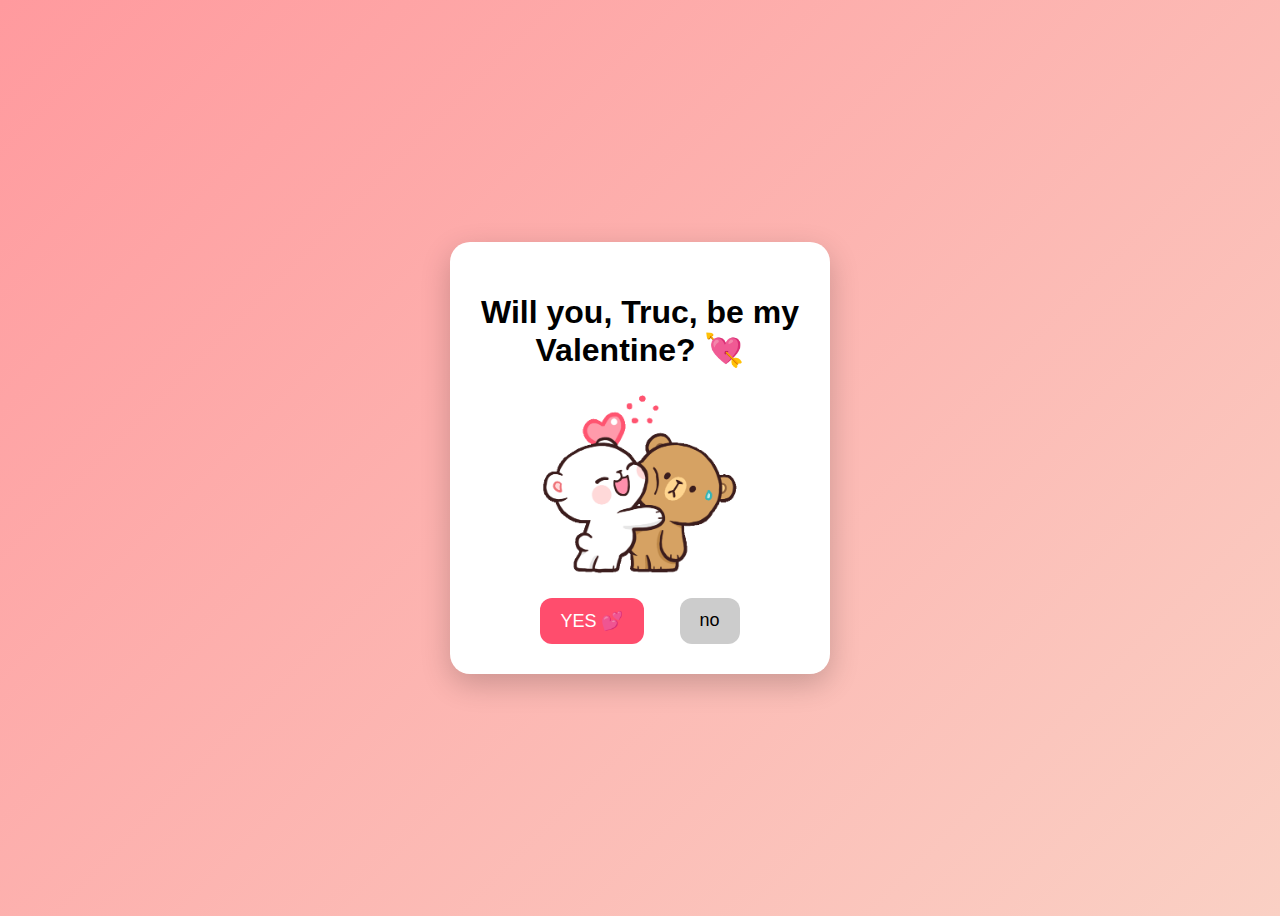
<file: index.html>
<!DOCTYPE html>
<html lang="en">
<head>
  <meta charset="UTF-8" />
  <title>Valentine 💘</title>
  <link rel="stylesheet" href="style.css" />
</head>

<body>
  <div class="card">
    <h1>Will you, Truc, be my Valentine? 💘</h1>

    <img src="assets/source.gif" id="main-gif" alt="cute gif" />

    <div class="buttons">
      <button id="yes">YES 💕</button>
      <button id="no">no</button>
    </div>

    <div id="celebration" class="hidden">
      <img src="assets/celebrate.gif" alt="celebrate gif"/>
      <h2>YAY!!! 💖💖💖</h2>
      <p>I knew you’d say yes 😘</p>
    </div>
  </div>

  <script src="script.js"></script>
</body>
</html>
</file>
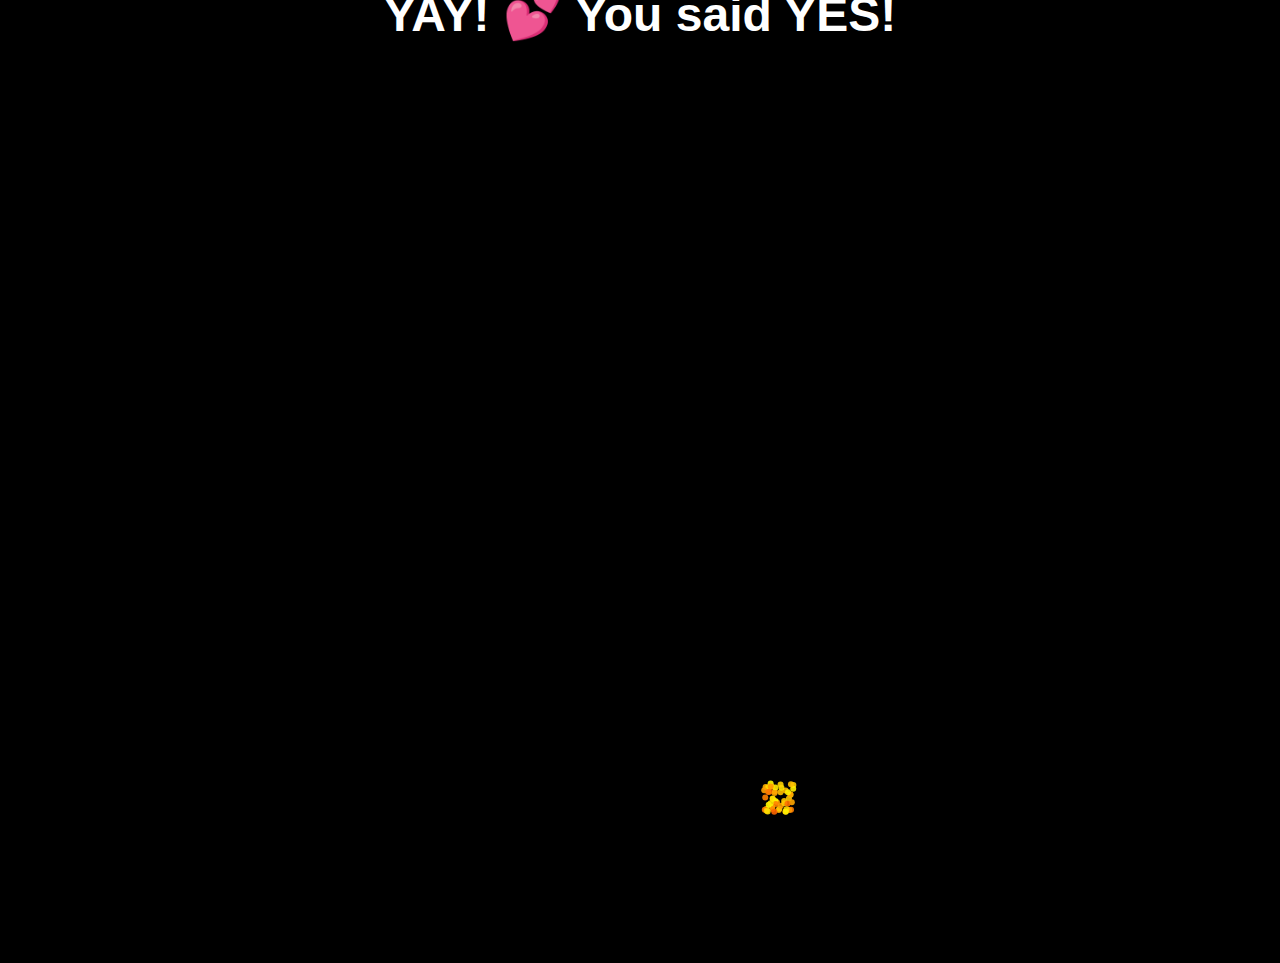
<file: yes.html>
<!DOCTYPE html>
<html lang="en">
<head>
  <meta charset="UTF-8" />
  <title>YAY! 💖</title>
  <link rel="stylesheet" href="style.css" />
  <style>
    body {
      background: black;
      color: white;
      display: flex;
      flex-direction: column;
      align-items: center;
      justify-content: center;
      height: 100vh;
      font-family: "Super Adorable", sans-serif;
      overflow: hidden;
    }

    h1 {
      font-size: 3em;
      margin-bottom: 20px;
    }
  </style>
</head>
<body>
  <h1>YAY! 💕 You said YES!</h1>
  <canvas id="fireworks"></canvas>
  
  <script src="fireworks.js"></script>
</body>
</html>
</file>
<file: style.css>
body {
  background: linear-gradient(135deg, #ff9a9e, #fad0c4);
  height: 100vh;
  display: flex;
  align-items: center;
  justify-content: center;
  font-family: "Super Adorable", sans-serif;
}

.card {
  background: white;
  padding: 30px;
  border-radius: 20px;
  text-align: center;
  box-shadow: 0 10px 30px rgba(0,0,0,0.2);
  width: 320px;          /* 🔒 lock width */
  overflow: hidden;      /* 🔒 prevent YES from spilling */
}

img {
  width: 200px;
  border-radius: 15px;
}

.buttons {
  margin-top: 20px;
}

button {
  padding: 12px 20px;
  font-size: 18px;
  border: none;
  border-radius: 12px;
  margin: 0 10px;
  cursor: pointer;
}

#yes {
  background-color: #ff4d6d;
  color: white;
}

#no {
  background-color: #ccc;
}

.hidden {
  display: none;
}

.buttons {
  display: flex;
  justify-content: center;
  gap: 16px;
}

#yes {
  transition: transform 0.2s ease;
  transform-origin: center;
}

#celebration img {
  width: 250px;
  margin-top: 20px;
}
</file>
